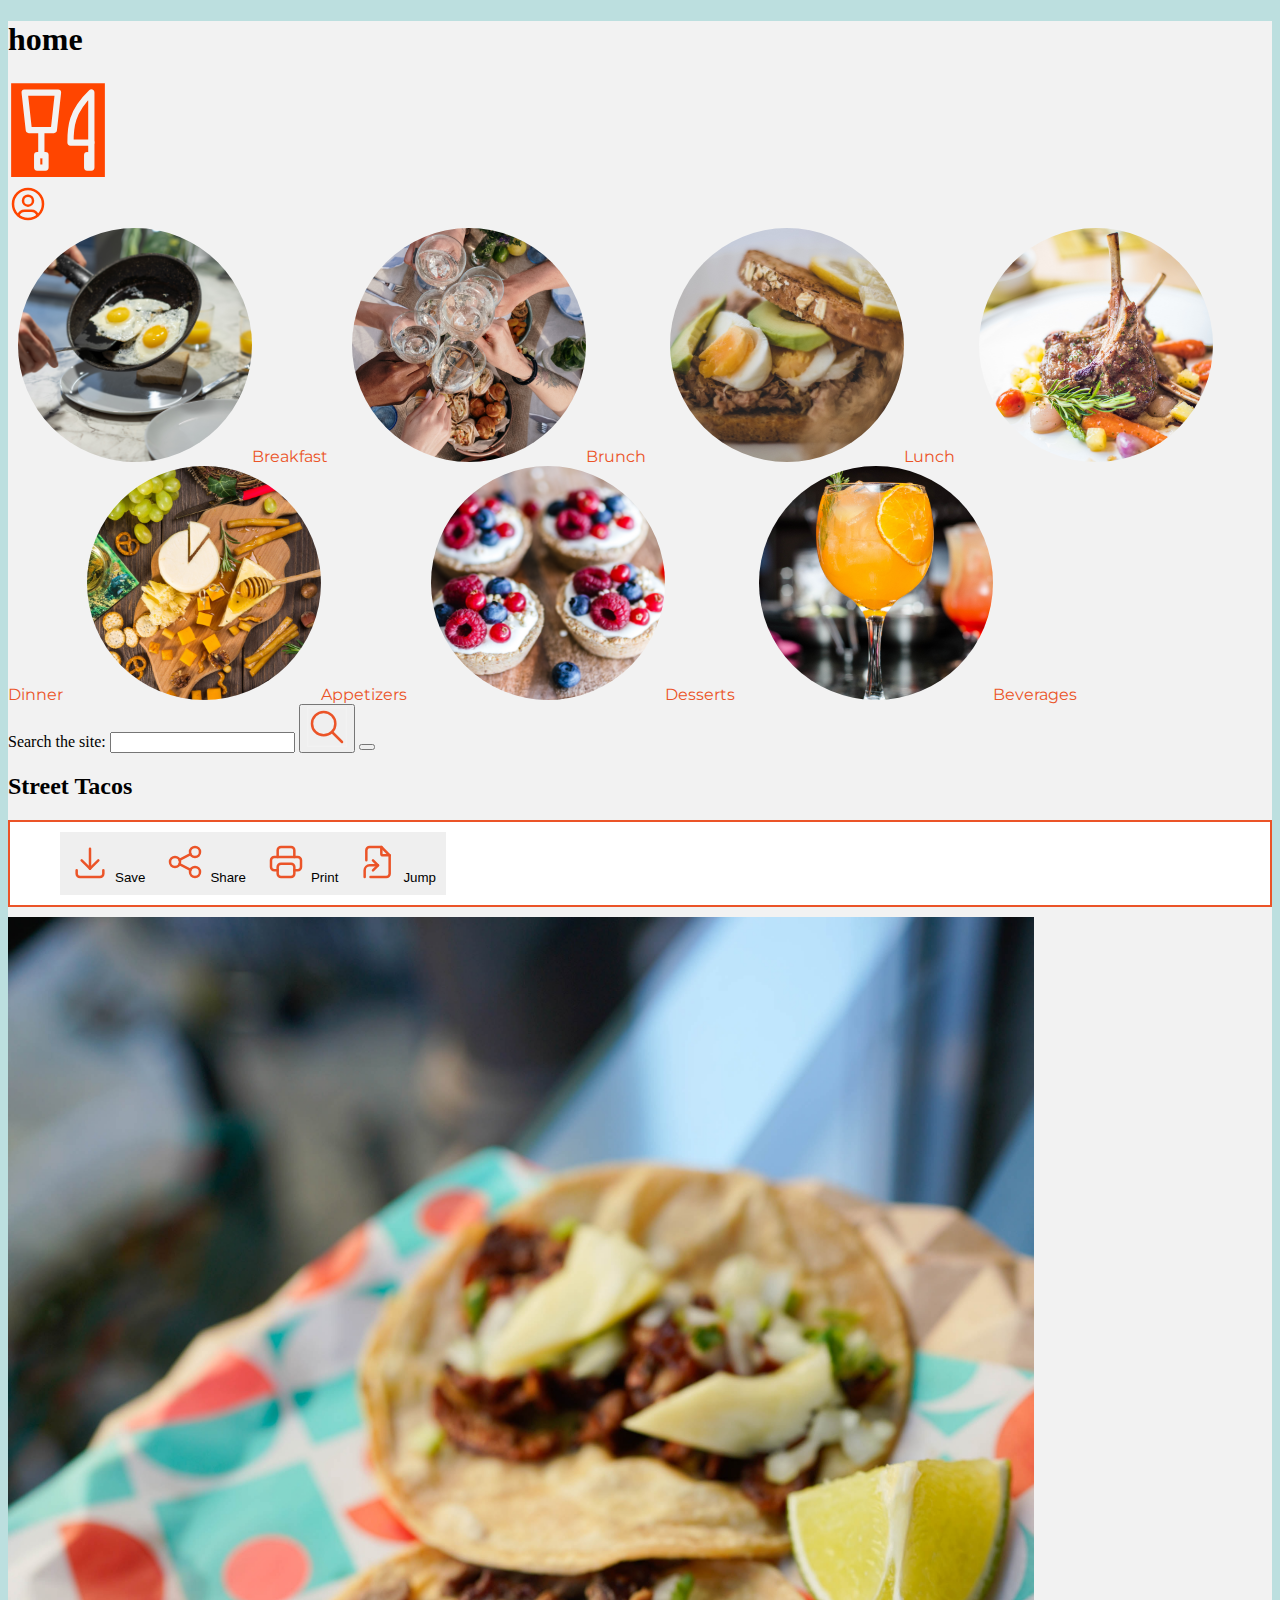
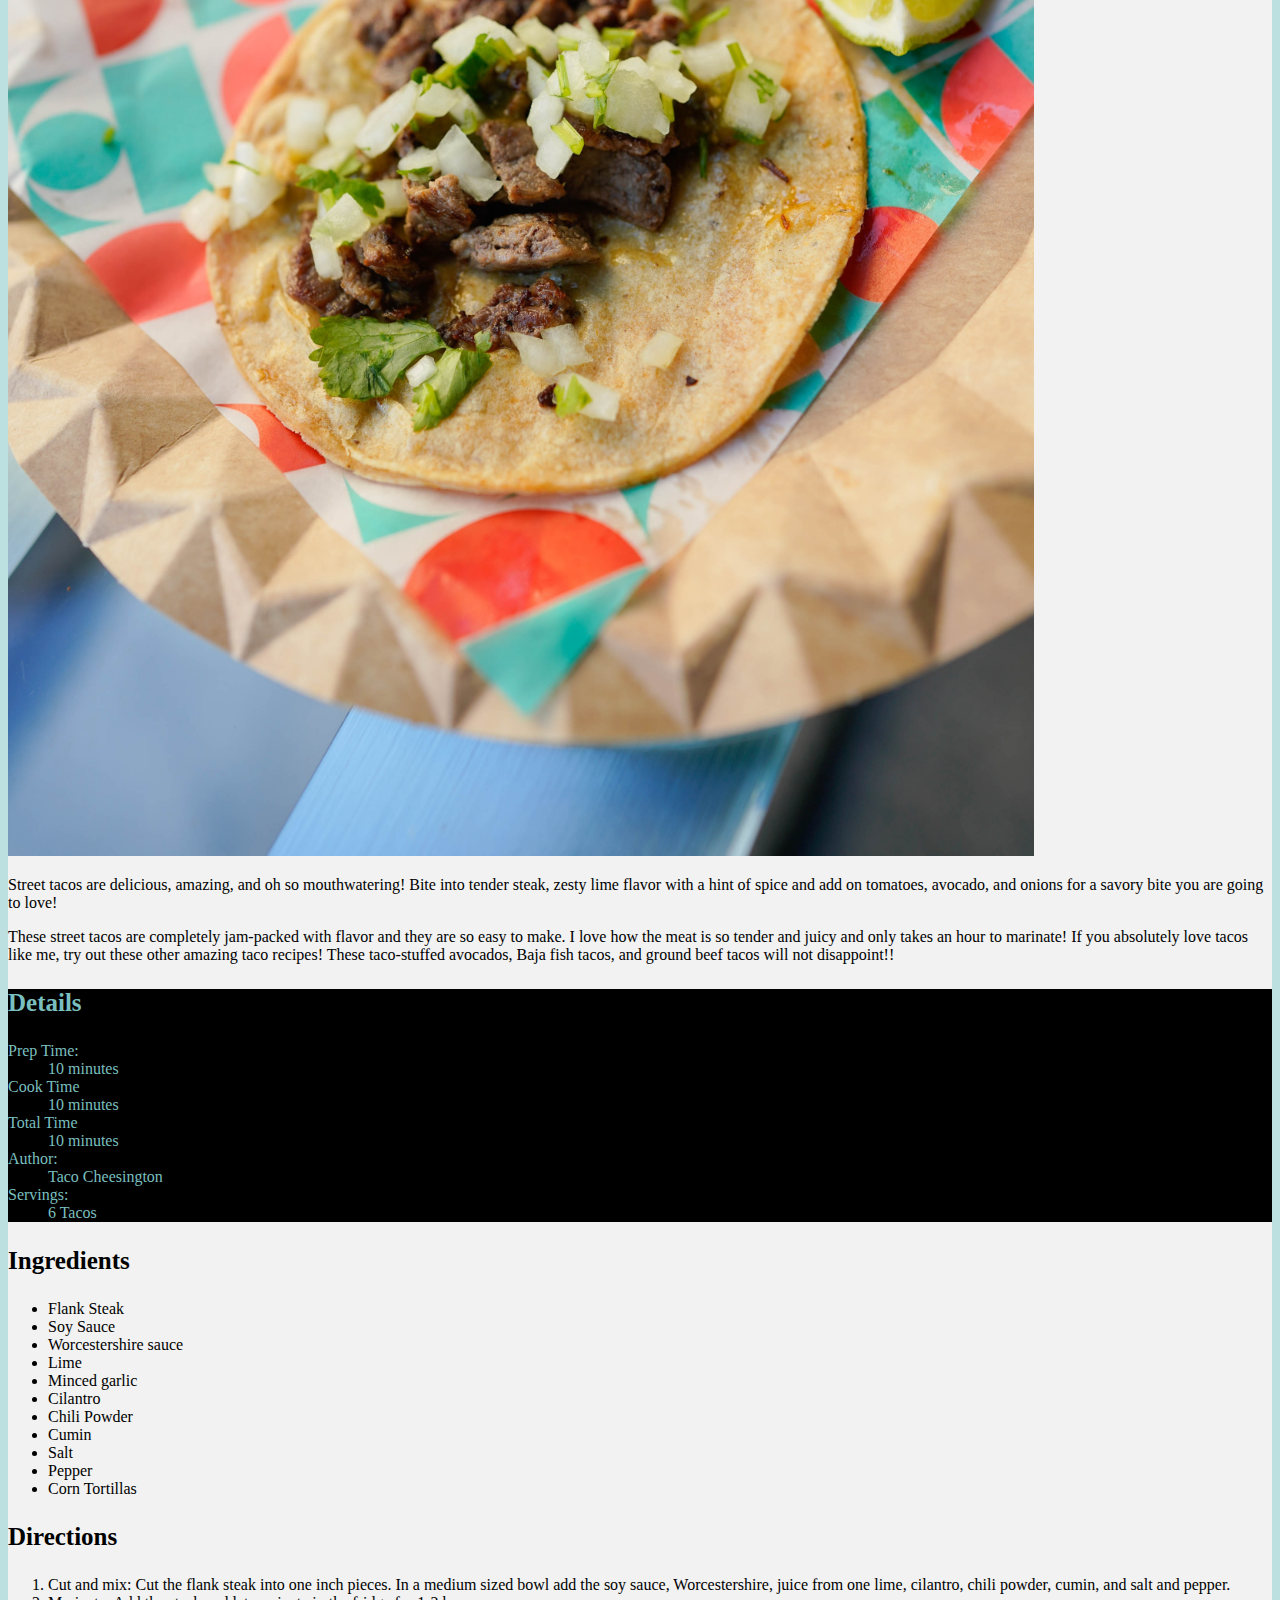
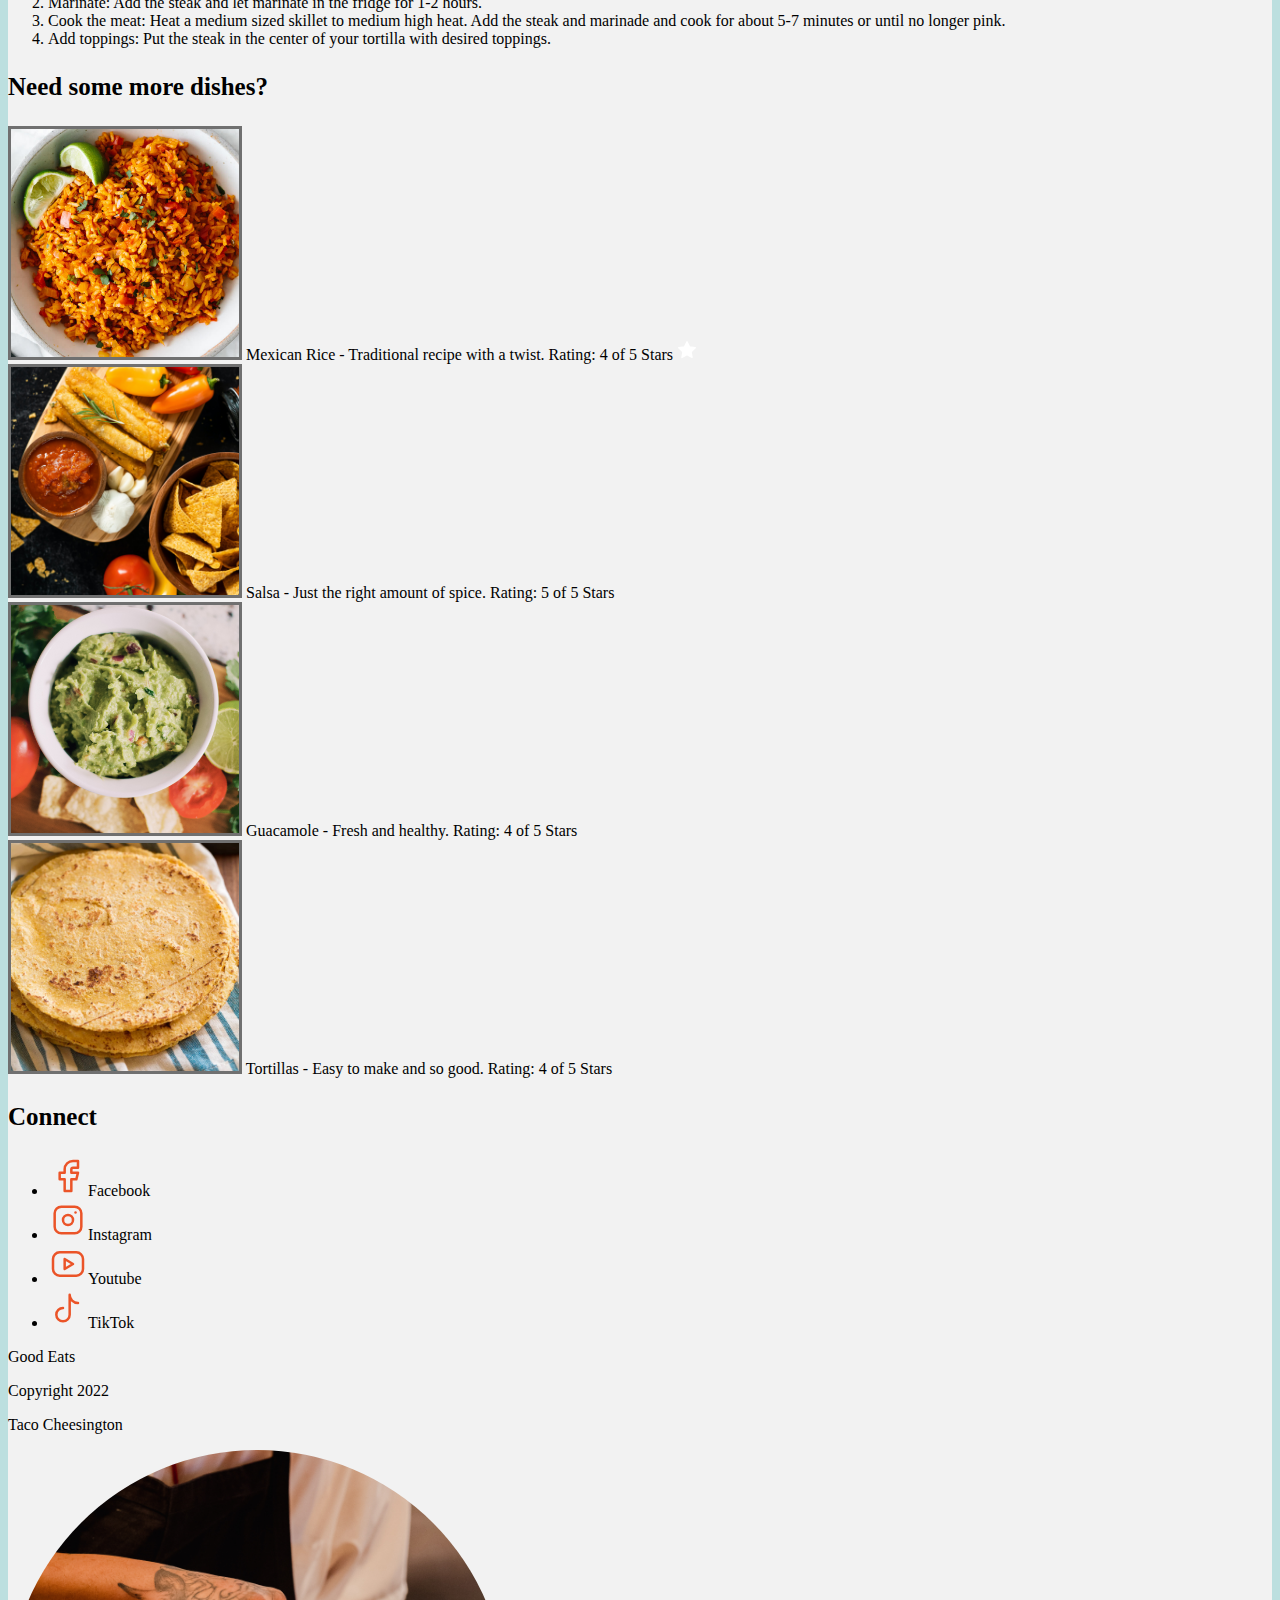
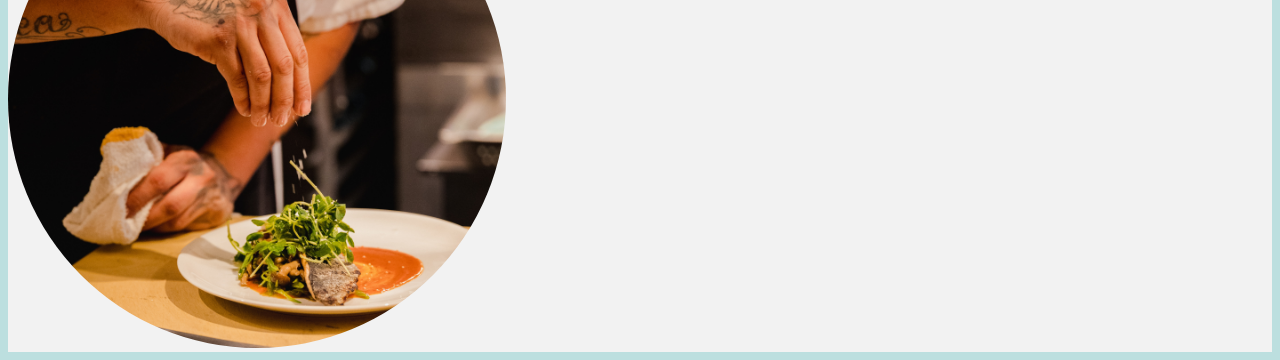
<file: index.html>
<!DOCTYPE html>
<html lang="en">
<head>
    <meta charset="UTF-8">
    <meta name="viewport" content="width=device-width, initial-scale=1.0">
    <title>Good Eats - Street Tacos</title> 
    <link href="https://fonts.googleapis.com/css2?family=Bebas+Neue&family=Montserrat:ital,wght@0,400;0,700;1,400&display=swap" rel="stylesheet">
     <link rel="stylesheet" href="style.css">
     <link rel="svgs" href="svgs.html">
</head>
<body>
    <header>
        <div>
        <h1 id="home">home</h1>
        
                <svg id="logo" xmlns="http://www.w3.org/2000/svg" class="icon icon-tabler icon-tabler-tools-kitchen" width="100" height="100" viewBox="0 0 24 24" stroke-width="1.5" stroke="#f2f2f2" fill="#ff4500" stroke-linecap="round" stroke-linejoin="round">
                    <path stroke="#f2f2f2" d="M0 0h24v24H0z" fill="#ff4500"></path>
                    <path d="M4 3h8l-1 9h-6z"></path>
                    <path d="M7 18h2v3h-2z"></path>
                    <path d="M20 3v12h-5c-.023 -3.681 .184 -7.406 5 -12z"></path>
                    <path d="M20 15v6h-1v-3"></path>
                    <line x1="8" y1="12" x2="8" y2="18"></line>
                            
            </svg>

        </div>
        <div id="user">
                <svg xmlns="http://www.w3.org/2000/svg" class="icon icon-tabler icon-tabler-user-circle" width="40" height="40" viewBox="0 0 24 24" stroke-width="1.5" stroke="#ff4500" fill="none" stroke-linecap="round" stroke-linejoin="round">
                    <path stroke="none" d="M0 0h24v24H0z" fill="none"/>
                    <circle cx="12" cy="12" r="9" />
                    <circle cx="12" cy="10" r="3" />
                    <path d="M6.168 18.849a4 4 0 0 1 3.832 -2.849h4a4 4 0 0 1 3.834 2.855" />
              </svg>
        </div>

        <nav>
            <ul>
                
                
                <li><a href="#"><img src="media/breakfast.png" alt="Breakfast"></a>Breakfast</li>
                <li><a href="#"><img src="media/brunch.png" alt="Brunch"></a>Brunch</li>
                <li><a href="#"><img src="media/lunch.png" alt="Lunch"></a>Lunch</li>
                <li><a href="#"><img src="media/dinner.png" alt="Dinner"></a>Dinner</li>
                <li><a href="#"><img src="media/appetizers.png" alt="Appetizers"></a>Appetizers</li>
                <li><a href="#"><img src="media/desserts.png" alt="Desserts"></a>Desserts</li>
                <li><a href="#"><img src="media/beverages.png" alt="Beverages"></a>Beverages</li>
    
             
            </ul>
            

        </nav>
        <div id="menu">
            <label for="site-search">Search the site:</label>
            <input type="search" id="site-search" name="q" />



<button><svg xmlns="http://www.w3.org/2000/svg" class="icon icon-tabler icon-tabler-search" width="40" height="40" viewBox="0 0 24 24" stroke-width="1.5" stroke="#EB5428" fill="none" stroke-linecap="round" stroke-linejoin="round">
                <path stroke="#f2f2f2" d="M0 0h24v24H0z" fill="none"/>
                <circle cx="10" cy="10" r="7" />
                <line x1="21" y1="21" x2="15" y2="15" />
            </svg></button>
            <button></button>

        </div>
        


    </header>
    <main>

        <section>
            <h2>Street Tacos</h2>
            <div class="menu">
                <menu>
                   
                  </menu>
                <button onclick="save()"><svg xmlns="http://www.w3.org/2000/svg" class="icon icon-tabler icon-tabler-download" width="40" height="40" viewBox="0 0 24 24" stroke-width="1.5" stroke="#EB5428" fill="none" stroke-linecap="round" stroke-linejoin="round">
                    <path stroke="none" d="M0 0h24v24H0z" fill="none"/>
                    <path d="M4 17v2a2 2 0 0 0 2 2h12a2 2 0 0 0 2 -2v-2" />
                    <polyline points="7 11 12 16 17 11" />
                    <line x1="12" y1="4" x2="12" y2="16" />
                  </svg>Save</button>
                <button onclick="share()"><svg xmlns="http://www.w3.org/2000/svg" class="icon icon-tabler icon-tabler-share" width="40" height="40" viewBox="0 0 24 24" stroke-width="1.5" stroke="#EB5428" fill="none" stroke-linecap="round" stroke-linejoin="round">
                    <path stroke="none" d="M0 0h24v24H0z" fill="none"/>
                    <circle cx="6" cy="12" r="3" />
                    <circle cx="18" cy="6" r="3" />
                    <circle cx="18" cy="18" r="3" />
                    <line x1="8.7" y1="10.7" x2="15.3" y2="7.3" />
                    <line x1="8.7" y1="13.3" x2="15.3" y2="16.7" />
                  </svg>Share</button>
                <button onclick="print()"><svg xmlns="http://www.w3.org/2000/svg" class="icon icon-tabler icon-tabler-printer" width="40" height="40" viewBox="0 0 24 24" stroke-width="1.5" stroke="#EB5428" fill="none" stroke-linecap="round" stroke-linejoin="round">
                    <path stroke="none" d="M0 0h24v24H0z" fill="none"/>
                    <path d="M17 17h2a2 2 0 0 0 2 -2v-4a2 2 0 0 0 -2 -2h-14a2 2 0 0 0 -2 2v4a2 2 0 0 0 2 2h2" />
                    <path d="M17 9v-4a2 2 0 0 0 -2 -2h-6a2 2 0 0 0 -2 2v4" />
                    <rect x="7" y="13" width="10" height="8" rx="2" />
                  </svg>Print</button>
                <button onclick="directions()"><svg xmlns="http://www.w3.org/2000/svg" class="icon icon-tabler icon-tabler-file-symlink" width="40" height="40" viewBox="0 0 24 24" stroke-width="1.5" stroke="#EB5428" fill="none" stroke-linecap="round" stroke-linejoin="round">
                    <path stroke="none" d="M0 0h24v24H0z" fill="none"/>
                    <path d="M4 21v-4a3 3 0 0 1 3 -3h5" />
                    <path d="M9 17l3 -3l-3 -3" />
                    <path d="M14 3v4a1 1 0 0 0 1 1h4" />
                    <path d="M5 11v-6a2 2 0 0 1 2 -2h7l5 5v11a2 2 0 0 1 -2 2h-9.5" />
                  </svg>Jump</button>
            </div>
            <img src="media/street-tacos.png" alt="street tacos">
            <p>Street tacos are delicious, amazing, and oh so mouthwatering! Bite into tender steak, zesty lime flavor with a hint of spice and add on tomatoes, avocado, and onions for a savory bite you are going to love!</p>
            <p>These street tacos are completely jam-packed with flavor and they are so easy to make. I love how the meat is so tender and juicy and only takes an hour to marinate! If you absolutely love tacos like me, try out these other amazing taco recipes! These taco-stuffed avocados, Baja fish tacos, and ground beef tacos will not disappoint!!</p>
       
        </section>
        <section id="details">
         
            <dl>
                <h3>Details</h3>
                <dt>Prep Time:</dt>
                <dd>10 minutes</dd>
                <dt>Cook Time</dt>
                <dd>10 minutes</dd>
                <dt>Total Time</dt>
                <dd>10 minutes</dd>
                <dt>Author:</dt>
                <dd>Taco Cheesington</dd>
                <dt>Servings:</dt>
                <dd>6 Tacos</dd>
            </dl>



        </section>
        <section>
            <h3>Ingredients</h3>
            <ul>
                <li>Flank Steak</li>
                <li>Soy Sauce</li>
                <li>Worcestershire sauce</li>
                <li>Lime</li>
                <li>Minced garlic</li>
                <li>Cilantro</li>
                <li>Chili Powder</li>
                <li>Cumin</li>
                <li>Salt</li>
                <li>Pepper</li>
                <li>Corn Tortillas</li>
            </ul>

        </section>
        <section>
            <h3>Directions</h3>
            <ol>
                <li>Cut and mix: Cut the flank steak into one inch pieces. In a medium sized bowl add the soy sauce, Worcestershire, juice from one lime, cilantro, chili powder, cumin, and salt and pepper.</li>
                <li>Marinate: Add the steak and let marinate in the fridge for 1-2 hours.</li>
                <li>Cook the meat: Heat a medium sized skillet to medium high heat. Add the steak and marinade and cook for about 5-7 minutes or until no longer pink.</li>
                <li>Add toppings: Put the steak in the center of your tortilla with desired toppings.</li>
            </ol>

        </section>
        <section>
            <h3>Need some more dishes?</h3>
            <div>
                <img src="media/mexican-rice.png" alt="mexican rice">
                <span>Mexican Rice - Traditional recipe with a twist. Rating: 4 of 5 Stars <svg xmlns="http://www.w3.org/2000/svg" class="icon icon-tabler icon-tabler-star" width="20" height="20" viewBox="0 0 24 24" stroke-width="1.5" stroke="#ffffff" fill="#ffffff" stroke-linecap="round" stroke-linejoin="round">
                    <path stroke="none" d="M0 0h24v24H0z" fill="none"/>
                    <path d="M12 17.75l-6.172 3.245l1.179 -6.873l-5 -4.867l6.9 -1l3.086 -6.253l3.086 6.253l6.9 1l-5 4.867l1.179 6.873z" />
                  </svg></span>
            </div>
            <div>
                <img src="media/salsa.png" alt="salsa">
                <span>Salsa - Just the right amount of spice. Rating: 5 of 5 Stars</span>
            </div>
            <div>
                <img src="media/guacamole.png" alt="guacamole">
                <span>Guacamole - Fresh and healthy. Rating: 4 of 5 Stars</span>
                
            </div>
            <div>
                <img src="media/tortillas.png" alt="tortillas">
                <span>Tortillas - Easy to make and so good. Rating: 4 of 5 Stars</span>
            </div>

        </section>
        <section>
            <h3>Connect</h3>
            <ul>
                <li><svg xmlns="http://www.w3.org/2000/svg" class="icon icon-tabler icon-tabler-brand-facebook" width="40" height="40" viewBox="0 0 24 24" stroke-width="1.5" stroke="#EB5428" fill="none" stroke-linecap="round" stroke-linejoin="round">
                    <path stroke="none" d="M0 0h24v24H0z" fill="none"/>
                    <path d="M7 10v4h3v7h4v-7h3l1 -4h-4v-2a1 1 0 0 1 1 -1h3v-4h-3a5 5 0 0 0 -5 5v2h-3" />
                  </svg>Facebook</li>
                <li><svg xmlns="http://www.w3.org/2000/svg" class="icon icon-tabler icon-tabler-brand-instagram" width="40" height="40" viewBox="0 0 24 24" stroke-width="1.5" stroke="#EB5428" fill="none" stroke-linecap="round" stroke-linejoin="round">
                    <path stroke="none" d="M0 0h24v24H0z" fill="none"/>
                    <rect x="4" y="4" width="16" height="16" rx="4" />
                    <circle cx="12" cy="12" r="3" />
                    <line x1="16.5" y1="7.5" x2="16.5" y2="7.501" />
                  </svg>Instagram</li>
                <li><svg xmlns="http://www.w3.org/2000/svg" class="icon icon-tabler icon-tabler-brand-youtube" width="40" height="40" viewBox="0 0 24 24" stroke-width="1.5" stroke="#EB5428" fill="none" stroke-linecap="round" stroke-linejoin="round">
                    <path stroke="none" d="M0 0h24v24H0z" fill="none"/>
                    <rect x="3" y="5" width="18" height="14" rx="4" />
                    <path d="M10 9l5 3l-5 3z" />
                  </svg>Youtube</li>
                <li><svg xmlns="http://www.w3.org/2000/svg" class="icon icon-tabler icon-tabler-brand-tiktok" width="40" height="40" viewBox="0 0 24 24" stroke-width="1.5" stroke="#EB5428" fill="none" stroke-linecap="round" stroke-linejoin="round">
                    <path stroke="none" d="M0 0h24v24H0z" fill="none"/>
                    <path d="M9 12a4 4 0 1 0 4 4v-12a5 5 0 0 0 5 5" />
                  </svg>TikTok</li>
            </ul>

        </section>

    </main>
    <footer>
        <p>Good Eats</p>
        <p>Copyright 2022</p>
        <p>Taco Cheesington</p>
        <img src="media/taco-cheesington.png" alt="Taco">
    </footer>
</body>
</html>
</file>
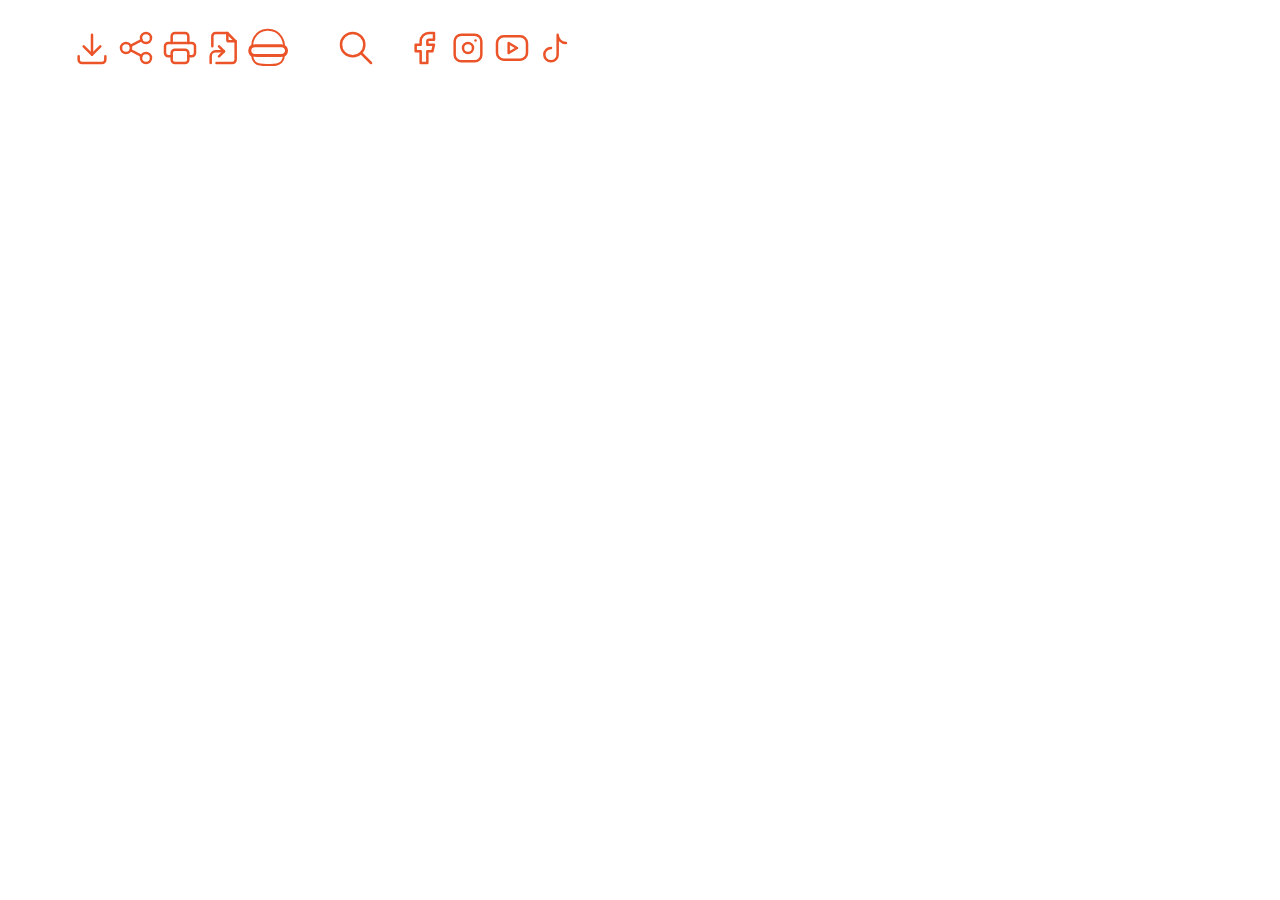
<file: svg/svgs.html>
<!DOCTYPE html>
<html lang="en">
<head>
    <meta charset="UTF-8">
    <meta http-equiv="X-UA-Compatible" content="IE=edge">
    <meta name="viewport" content="width=device-width, initial-scale=1.0">
    <title>SVGs</title>
</head>
<body>
    <!--logo-->
    <svg xmlns="http://www.w3.org/2000/svg" class="icon icon-tabler icon-tabler-tools-kitchen" width="60" height="60" viewBox="0 0 24 24" stroke-width="1.5" stroke="#ffffff" fill="none" stroke-linecap="round" stroke-linejoin="round">
        <path stroke="none" d="M0 0h24v24H0z" fill="none"/>
        <path d="M4 3h8l-1 9h-6z" />
        <path d="M7 18h2v3h-2z" />
        <path d="M20 3v12h-5c-.023 -3.681 .184 -7.406 5 -12z" />
        <path d="M20 15v6h-1v-3" />
        <line x1="8" y1="12" x2="8" y2="18" />
      </svg>
    <!--save-->
    <svg xmlns="http://www.w3.org/2000/svg" class="icon icon-tabler icon-tabler-download" width="40" height="40" viewBox="0 0 24 24" stroke-width="1.5" stroke="#EB5428" fill="none" stroke-linecap="round" stroke-linejoin="round">
        <path stroke="none" d="M0 0h24v24H0z" fill="none"/>
        <path d="M4 17v2a2 2 0 0 0 2 2h12a2 2 0 0 0 2 -2v-2" />
        <polyline points="7 11 12 16 17 11" />
        <line x1="12" y1="4" x2="12" y2="16" />
      </svg>
    <!--share-->
    <svg xmlns="http://www.w3.org/2000/svg" class="icon icon-tabler icon-tabler-share" width="40" height="40" viewBox="0 0 24 24" stroke-width="1.5" stroke="#EB5428" fill="none" stroke-linecap="round" stroke-linejoin="round">
        <path stroke="none" d="M0 0h24v24H0z" fill="none"/>
        <circle cx="6" cy="12" r="3" />
        <circle cx="18" cy="6" r="3" />
        <circle cx="18" cy="18" r="3" />
        <line x1="8.7" y1="10.7" x2="15.3" y2="7.3" />
        <line x1="8.7" y1="13.3" x2="15.3" y2="16.7" />
      </svg>
    <!--print-->
    <svg xmlns="http://www.w3.org/2000/svg" class="icon icon-tabler icon-tabler-printer" width="40" height="40" viewBox="0 0 24 24" stroke-width="1.5" stroke="#EB5428" fill="none" stroke-linecap="round" stroke-linejoin="round">
        <path stroke="none" d="M0 0h24v24H0z" fill="none"/>
        <path d="M17 17h2a2 2 0 0 0 2 -2v-4a2 2 0 0 0 -2 -2h-14a2 2 0 0 0 -2 2v4a2 2 0 0 0 2 2h2" />
        <path d="M17 9v-4a2 2 0 0 0 -2 -2h-6a2 2 0 0 0 -2 2v4" />
        <rect x="7" y="13" width="10" height="8" rx="2" />
      </svg>
    <!--jump-->
    <svg xmlns="http://www.w3.org/2000/svg" class="icon icon-tabler icon-tabler-file-symlink" width="40" height="40" viewBox="0 0 24 24" stroke-width="1.5" stroke="#EB5428" fill="none" stroke-linecap="round" stroke-linejoin="round">
        <path stroke="none" d="M0 0h24v24H0z" fill="none"/>
        <path d="M4 21v-4a3 3 0 0 1 3 -3h5" />
        <path d="M9 17l3 -3l-3 -3" />
        <path d="M14 3v4a1 1 0 0 0 1 1h4" />
        <path d="M5 11v-6a2 2 0 0 1 2 -2h7l5 5v11a2 2 0 0 1 -2 2h-9.5" />
      </svg>
    <!--hamburger-->
    <svg xmlns="http://www.w3.org/2000/svg" width="40" height="40" style="enable-background:new 0 0 40 40" xml:space="preserve">
        <path d="M36 17.6c.1 1.8.1 3.6.1 5.4.1 2.7 0 5.5-.9 8-.5 1.4-1.3 2.6-2.4 3.6-3.3 2.7-6 2.4-12.6 2.4-4.6 0-9.2.2-12.2-1.9-2.5-1.8-3.6-4.2-3.8-7.1-.2-3.6.1-7.2.1-10.8 0-2.6.6-5.1 1.9-7.4 2.5-4.5 7.3-7.5 12.4-8 .4-.1.9-.1 1.4-.1 5.2 0 10.1 2.6 13 6.8 1 1.5 1.8 3.1 2.3 4.9.4 1.3.6 2.7.7 4.2z" style="fill:none;stroke:#eb5428;stroke-width:2;stroke-miterlimit:10"/>
        <path d="M36.1 22.6c0 .5-.1 1-.5 1.4-.5.7-1.4 1.2-2.6 1.3-2.8.2-5.8.1-8.6.1h-12c-1.3 0-2.6 0-3.8-.1-1.1 0-2.4 0-3.3-.6-.8-.6-1.2-1.4-1.2-2.2 0-.9.3-1.8 1.5-2.3.9-.4 2-.5 3.1-.5 1.4 0 2.8-.1 4.3-.1h14.5c1.2 0 2.3 0 3.5.1 1.7.1 3.3-.1 4.4 1 .3.6.7 1.3.7 1.9z" style="fill:none;stroke:#fff;stroke-width:2.0832;stroke-miterlimit:10"/>
        <path d="M38.5 22.6c0 .9-.2 1.7-.5 2.5-.6 1.3-1.7 2.1-3 2.2-3.3.3-6.7.2-9.9.2H11.2c-1.5 0-3-.1-4.4-.1-1.3-.1-2.8 0-3.8-1-.9-1-1.3-2.5-1.3-3.8 0-1.6.3-3.1 1.7-4 1-.7 2.3-.8 3.5-.8 1.6-.1 3.3-.1 4.9-.1H28.5c1.3 0 2.7 0 4 .1 2 .1 3.8-.1 5.1 1.7.5.9.9 2 .9 3.1z" style="fill:none;stroke:#eb5428;stroke-width:2.9408;stroke-miterlimit:10"/>
      </svg>
    <!--avatar-->
    <svg xmlns="http://www.w3.org/2000/svg" class="icon icon-tabler icon-tabler-user-circle" width="40" height="40" viewBox="0 0 24 24" stroke-width="1.5" stroke="#ffffff" fill="none" stroke-linecap="round" stroke-linejoin="round">
        <path stroke="none" d="M0 0h24v24H0z" fill="none"/>
        <circle cx="12" cy="12" r="9" />
        <circle cx="12" cy="10" r="3" />
        <path d="M6.168 18.849a4 4 0 0 1 3.832 -2.849h4a4 4 0 0 1 3.834 2.855" />
      </svg>
    <!--search-->
    <svg xmlns="http://www.w3.org/2000/svg" class="icon icon-tabler icon-tabler-search" width="40" height="40" viewBox="0 0 24 24" stroke-width="1.5" stroke="#EB5428" fill="none" stroke-linecap="round" stroke-linejoin="round">
        <path stroke="none" d="M0 0h24v24H0z" fill="none"/>
        <circle cx="10" cy="10" r="7" />
        <line x1="21" y1="21" x2="15" y2="15" />
    </svg>
    <!--star-->
    <svg xmlns="http://www.w3.org/2000/svg" class="icon icon-tabler icon-tabler-star" width="20" height="20" viewBox="0 0 24 24" stroke-width="1.5" stroke="#ffffff" fill="#ffffff" stroke-linecap="round" stroke-linejoin="round">
      <path stroke="none" d="M0 0h24v24H0z" fill="none"/>
      <path d="M12 17.75l-6.172 3.245l1.179 -6.873l-5 -4.867l6.9 -1l3.086 -6.253l3.086 6.253l6.9 1l-5 4.867l1.179 6.873z" />
    </svg>
    <!--facebook-->
    <svg xmlns="http://www.w3.org/2000/svg" class="icon icon-tabler icon-tabler-brand-facebook" width="40" height="40" viewBox="0 0 24 24" stroke-width="1.5" stroke="#EB5428" fill="none" stroke-linecap="round" stroke-linejoin="round">
        <path stroke="none" d="M0 0h24v24H0z" fill="none"/>
        <path d="M7 10v4h3v7h4v-7h3l1 -4h-4v-2a1 1 0 0 1 1 -1h3v-4h-3a5 5 0 0 0 -5 5v2h-3" />
      </svg>
    <!--instagram-->
    <svg xmlns="http://www.w3.org/2000/svg" class="icon icon-tabler icon-tabler-brand-instagram" width="40" height="40" viewBox="0 0 24 24" stroke-width="1.5" stroke="#EB5428" fill="none" stroke-linecap="round" stroke-linejoin="round">
        <path stroke="none" d="M0 0h24v24H0z" fill="none"/>
        <rect x="4" y="4" width="16" height="16" rx="4" />
        <circle cx="12" cy="12" r="3" />
        <line x1="16.5" y1="7.5" x2="16.5" y2="7.501" />
      </svg>
    <!--youtube-->
    <svg xmlns="http://www.w3.org/2000/svg" class="icon icon-tabler icon-tabler-brand-youtube" width="40" height="40" viewBox="0 0 24 24" stroke-width="1.5" stroke="#EB5428" fill="none" stroke-linecap="round" stroke-linejoin="round">
        <path stroke="none" d="M0 0h24v24H0z" fill="none"/>
        <rect x="3" y="5" width="18" height="14" rx="4" />
        <path d="M10 9l5 3l-5 3z" />
      </svg>
    <!--tiktok-->
    <svg xmlns="http://www.w3.org/2000/svg" class="icon icon-tabler icon-tabler-brand-tiktok" width="40" height="40" viewBox="0 0 24 24" stroke-width="1.5" stroke="#EB5428" fill="none" stroke-linecap="round" stroke-linejoin="round">
        <path stroke="none" d="M0 0h24v24H0z" fill="none"/>
        <path d="M9 12a4 4 0 1 0 4 4v-12a5 5 0 0 0 5 5" />
      </svg>
</body>
</html>
</file>
<file: style.css>
html{
    background-color:rgba(122, 191,191, .5) ;
}
header nav ul, footer ul {
    list-style-type: none;
    padding: 0;
    margin: 0;
}

header nav ul li, footer ul li {
    display: inline;
    margin: 0 10px;
    color: #eb5428;
    font-size: 16px;
    font-family: 'Montserrat';
    text-decoration: none;

}
.menu {
    display: flex;
    justify-content: flex-start;
    margin-bottom: 10px;
    border: 2px solid #EB5428;
    padding: 10px;
    background-color: white;
}

.menu button {
    border: none;
    padding: 10px;
    cursor: pointer;
}

.menu button img {
    vertical-align: middle;
    margin-right: 5px;
}

body{
    background-color: #f2f2f2;
}
h3{
    
    font-size: 25px;
    font-family:'Bebas+Neue';
}
dl, dd {
    background-color: black;
    color: #7abfbf;

}
dt{
    font-family: 'tserrat', bold;
    font-size: 16px;
}
dd {
    font-family: 'tserrat';
    font-size: 16px;
}


.menu button svg {
    margin-right: 5px;
}
</file>
